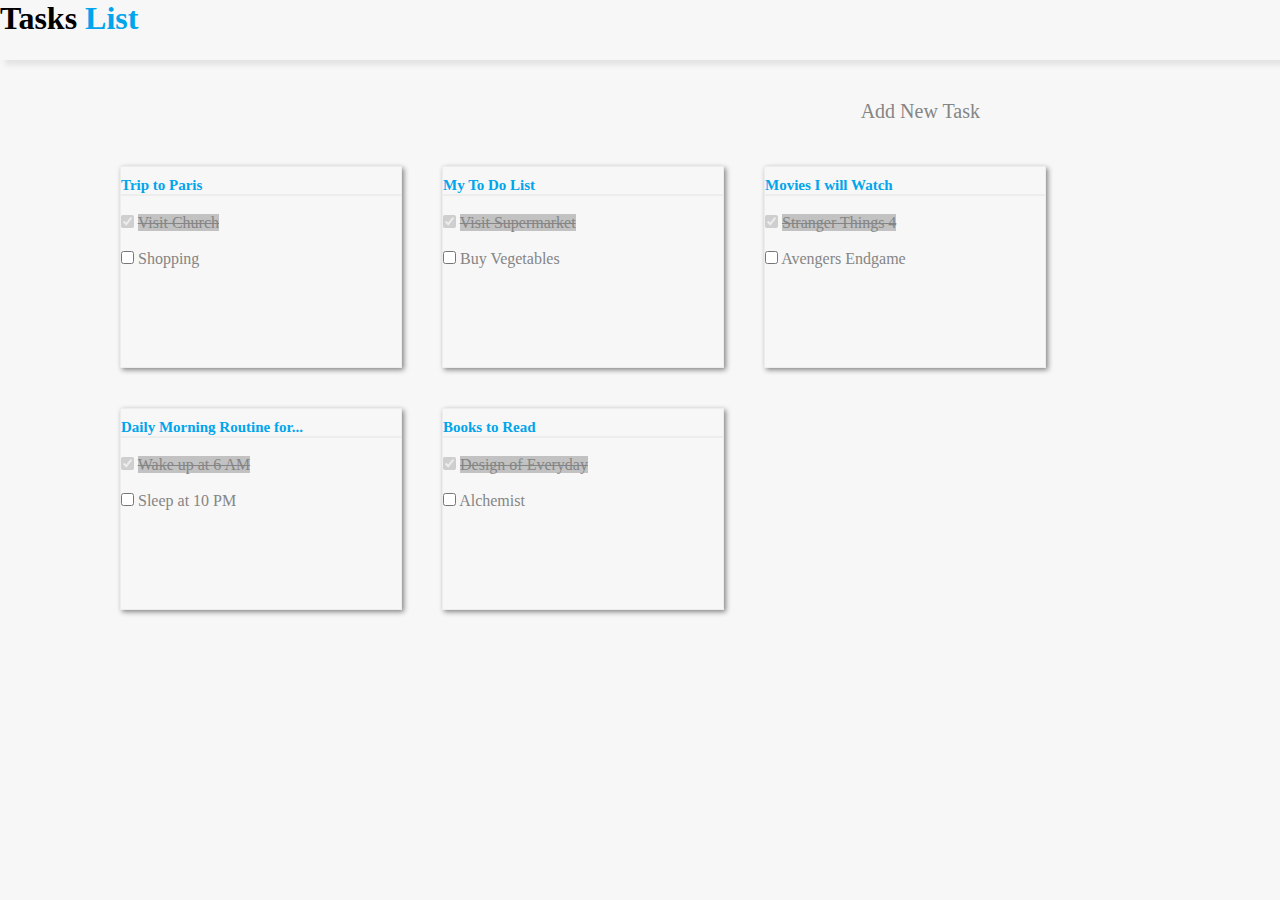
<file: index.html>
<!DOCTYPE html>
<html lang="en">
<head>
    <meta charset="UTF-8">
    <meta http-equiv="X-UA-Compatible" content="IE=edge">
    <meta name="viewport" content="width=device-width, initial-scale=1.0">
    <link rel="stylesheet" href="./style.css">
    <link rel="shortcut icon" href="./Adobe_XD_CC_icon.svg.png">
    <link rel="stylesheet" href="https://cdnjs.cloudflare.com/ajax/libs/font-awesome/6.4.0/css/all.min.css" integrity="sha512-iecdLmaskl7CVkqkXNQ/ZH/XLlvWZOJyj7Yy7tcenmpD1ypASozpmT/E0iPtmFIB46ZmdtAc9eNBvH0H/ZpiBw==" crossorigin="anonymous" referrerpolicy="no-referrer" />
    <title>Web View</title>
</head>
<body>
    <div class="parent-a">
    <h1>Tasks <span>List</span></h1>
    </div><br>
    <a href="./index1.html">
     <div class="parent">
        <i class="fa-solid fa-circle-plus plus"></i>
        <p>Add New Task</p>
    </div>
    </a><br>
    <div class="parent-1">
        <div class="child">
            <a href="./index2.html">
            <h2>Trip to Paris</h2></a><hr><br>
            <div class="form">
            <input type="checkbox" id="item-1" name="paris" checked disabled>
            <label class="chA" for="item-1">Visit Church</label><br><br>
            <input type="checkbox" id="item-2" name="paris">
            <label for="item-2">Shopping</label>
            </div>
        </div>
        <div class="child">
            <h2>My To Do List</h2><hr><br>
            <div class="form">
            <input type="checkbox" id="item-1" name="paris" checked disabled>
            <label class="chA" for="item-1">Visit Supermarket</label><br><br>
            <input type="checkbox" id="item-2" name="paris">
            <label for="item-2">Buy Vegetables</label>
            </div>
        </div>
        <div class="child">
            <h2>Movies I will Watch</h2><hr><br>
            <div class="form">
            <input type="checkbox" id="item-1" name="paris" checked disabled>
            <label class="chA" for="item-1">Stranger Things 4</label><br><br>
            <input type="checkbox" id="item-2" name="paris">
            <label for="item-2">Avengers Endgame</label>
            </div>
        </div>
        <div class="child">
            <h2>Daily Morning Routine for...</h2><hr><br>
            <div class="form">
            <input type="checkbox" id="item-1" name="paris" checked disabled>
            <label class="chA" for="item-1">Wake up at 6 AM</label><br><br>
            <input type="checkbox" id="item-2" name="paris">
            <label for="item-2">Sleep at 10 PM</label>
        </div>
        </div>
        <div class="child">
            <h2>Books to Read</h2><hr><br>
            <div class="form">
            <input type="checkbox" id="item-1" name="paris" checked disabled>
            <label class="chA" for="item-1">Design of Everyday</label><br><br>
            <input type="checkbox" id="item-2" name="paris">
            <label for="item-2">Alchemist</label>
            </div>
    
    </div>
    </div>
    
</body>
</html>
</file>
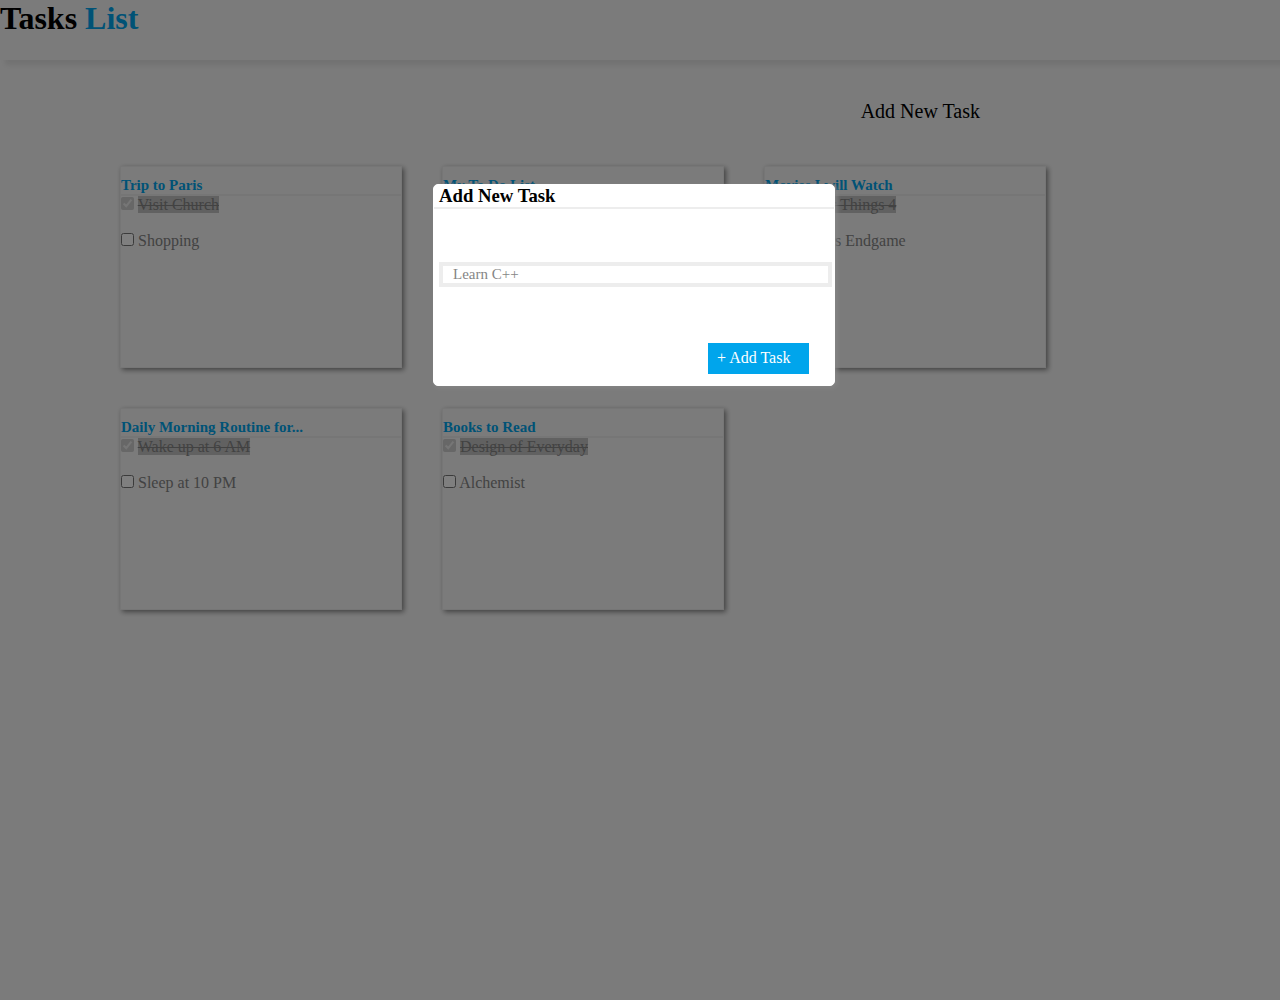
<file: index1.html>
<!DOCTYPE html>
<html lang="en">
<head>
    <meta charset="UTF-8">
    <meta http-equiv="X-UA-Compatible" content="IE=edge">
    <meta name="viewport" content="width=device-width, initial-scale=1.0">
    <link rel="stylesheet" href="./style.css">
    <link rel="shortcut icon" href="./Adobe_XD_CC_icon.svg.png">
    <link rel="stylesheet" href="https://cdnjs.cloudflare.com/ajax/libs/font-awesome/6.4.0/css/all.min.css" integrity="sha512-iecdLmaskl7CVkqkXNQ/ZH/XLlvWZOJyj7Yy7tcenmpD1ypASozpmT/E0iPtmFIB46ZmdtAc9eNBvH0H/ZpiBw==" crossorigin="anonymous" referrerpolicy="no-referrer" />
    
    <title>Web View</title>
</head>
<body>
    <div class="parent-a">
        <h1>Tasks <span>List</span></h1>
        </div><br>
        <div class="box">
        <div class="parent">
            <a href="./index1.html">
            <i class="fa-solid fa-circle-plus plus"></i></a>
            <div>Add New Task</div>
        </div><br>
        <div class="parent-1">
            <div class="child">
                <h2>Trip to Paris</h2><hr>
                <div class="form">
                <input type="checkbox" id="item-1" name="paris" checked disabled>
                <label class="chA" for="item-1">Visit Church</label><br><br>
                <input type="checkbox" id="item-2" name="paris">
                <label for="item-2">Shopping</label>
                </div>
            </div>
            <div class="child">
                <h2>My To Do List</h2><hr>
                <div class="form">
                <input type="checkbox" id="item-1" name="paris" checked disabled>
                <label class="chA" for="item-1">Visit Supermarket</label><br><br>
                <input type="checkbox" id="item-2" name="paris">
                <label for="item-2">Buy Vegetables</label>
                </div>
            </div>
            <div class="child">
                <h2>Movies I will Watch</h2><hr>
                <div class="form">
                <input type="checkbox" id="item-1" name="paris" checked disabled>
                <label class="chA" for="item-1">Stranger Things 4</label><br><br>
                <input type="checkbox" id="item-2" name="paris">
                <label for="item-2">Avengers Endgame</label>
            </div>
            </div>
            <div class="child">
                <h2>Daily Morning Routine for...</h2><hr>
                <div class="form">
                <input type="checkbox" id="item-1" name="paris" checked disabled>
                <label class="chA" for="item-1">Wake up at 6 AM</label><br><br>
                <input type="checkbox" id="item-2" name="paris">
                <label for="item-2">Sleep at 10 PM</label>
                </div>
            </div>
            <div class="child">
                <h2>Books to Read</h2><hr>
                <div class="form">
                <input type="checkbox" id="item-1" name="paris" checked disabled>
                <label class="chA" for="item-1">Design of Everyday</label><br><br>
                <input type="checkbox" id="item-2" name="paris">
                <label for="item-2">Alchemist</label>
                </div>
            </div>
        </div>
        </div>
        <div class="item-opa">

       </div>
    <div class="parent-2">
     <div class="child1">
        <h3>Add New Task</h3>
         <a href="./index.html"><i class="fa-solid fa-xmark cross"></i></a>
     </div><hr>
        <div class="child2">
            <p>Learn C++</p>
        </div>
    <div class="parent-3">
        <span>+ Add Task</span>
        </div>
    </div>
</body>
</html>
</file>
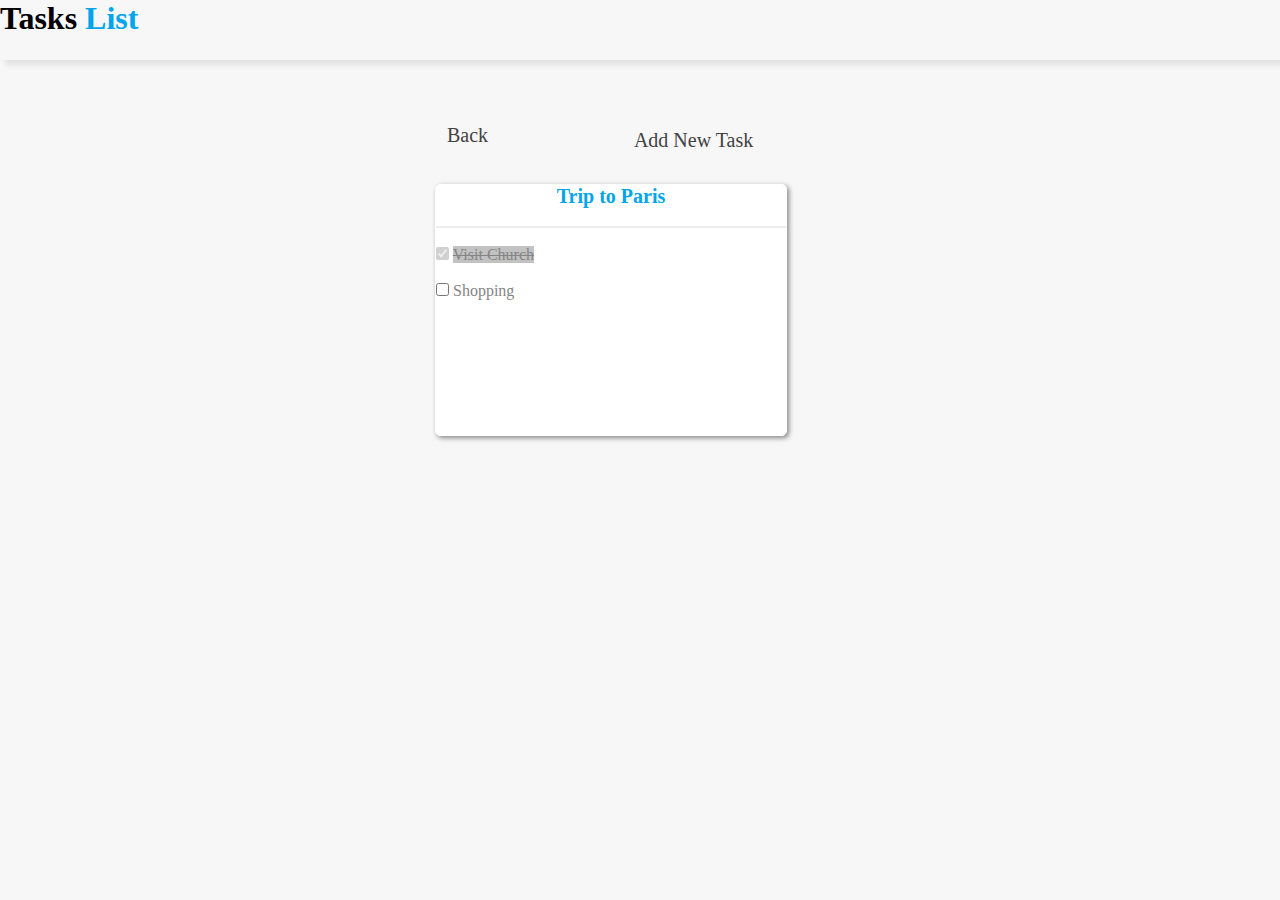
<file: index2.html>
<!DOCTYPE html>
<html lang="en">
<head>
    <meta charset="UTF-8">
    <meta http-equiv="X-UA-Compatible" content="IE=edge">
    <meta name="viewport" content="width=device-width, initial-scale=1.0">
    <link rel="stylesheet" href="./style.css">
    <link rel="shortcut icon" href="./Adobe_XD_CC_icon.svg.png">
    <link rel="stylesheet" href="https://cdnjs.cloudflare.com/ajax/libs/font-awesome/6.4.0/css/all.min.css" integrity="sha512-iecdLmaskl7CVkqkXNQ/ZH/XLlvWZOJyj7Yy7tcenmpD1ypASozpmT/E0iPtmFIB46ZmdtAc9eNBvH0H/ZpiBw==" crossorigin="anonymous" referrerpolicy="no-referrer" />
    <title>Web View</title>

</head>
<body>
    <div class="parent-a">
        <h1>Tasks <span>List</span></h1>
        </div><br>

    <div class="parent-b">
        <a href="./index.html">
        <div class="content">
        <i class="fa-sharp fa-solid fa-circle-arrow-left back"></i>
        Back</div>
        </a>
       <div class="content">
       <a href="./index3.html">
       <i class="fa-solid fa-circle-plus plus"></i>
        <span>Add New Task</span>
    </div>
    </div></a>
    <div class="child9 child3">
        <h4>Trip to Paris</h4><br><hr><br>
        <div class="form">
        <input type="checkbox" id="item-1" name="paris" checked disabled>
        <label class="chA" for="item-1">Visit Church</label><br><br>
        <input type="checkbox" id="item-2" name="paris">
        <label for="item-2">Shopping</label>
        </div>
    </div>
</body>
</html>
</file>
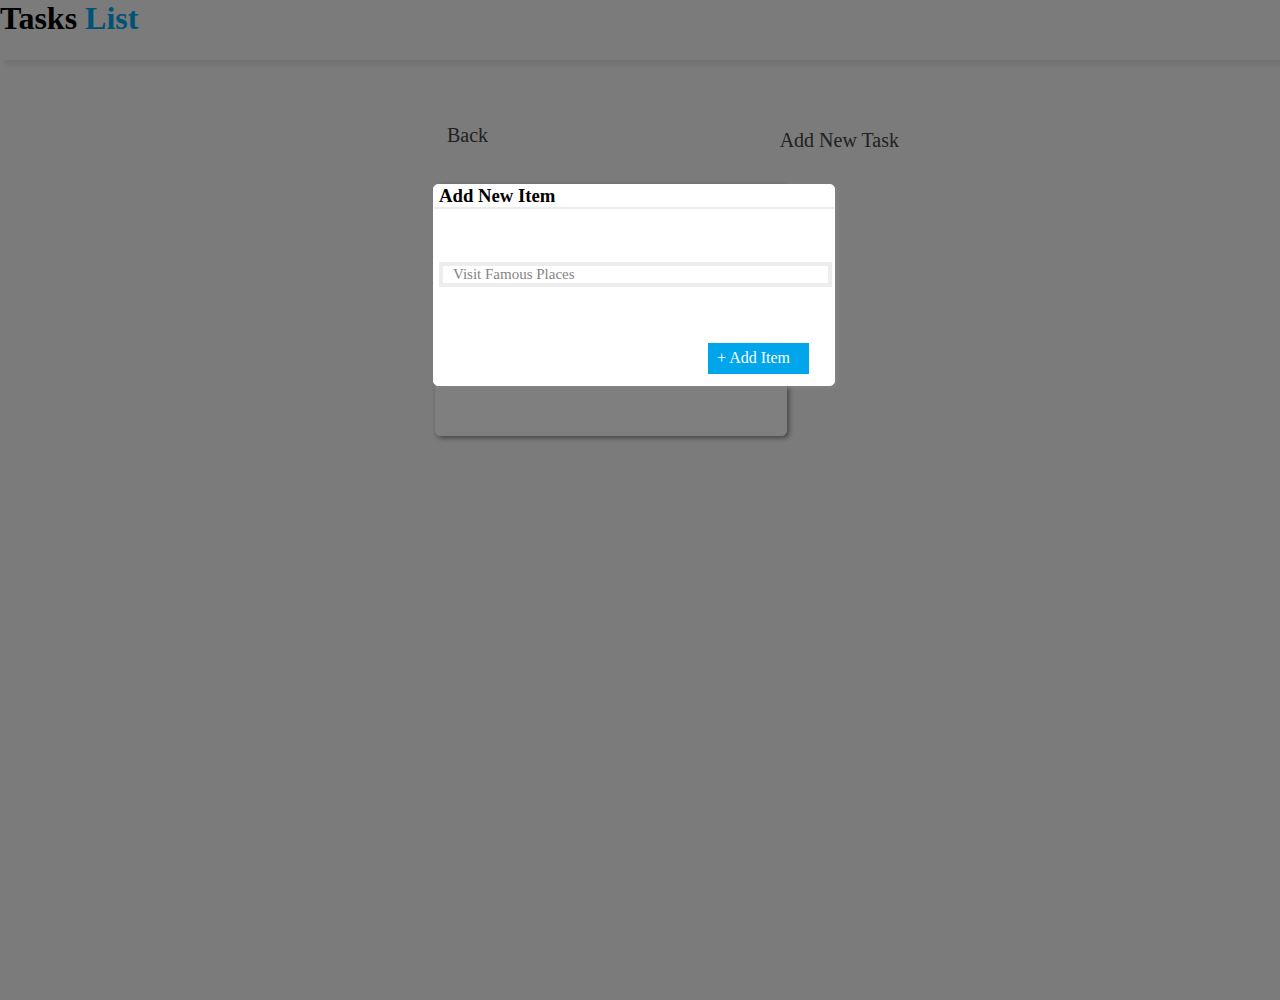
<file: index3.html>
<!DOCTYPE html>
<html lang="en">
<head>
    <meta charset="UTF-8">
    <meta http-equiv="X-UA-Compatible" content="IE=edge">
    <meta name="viewport" content="width=device-width, initial-scale=1.0">
    <link rel="stylesheet" href="./style.css">
    <link rel="shortcut icon" href="./Adobe_XD_CC_icon.svg.png">
    <link rel="stylesheet" href="https://cdnjs.cloudflare.com/ajax/libs/font-awesome/6.4.0/css/all.min.css" integrity="sha512-iecdLmaskl7CVkqkXNQ/ZH/XLlvWZOJyj7Yy7tcenmpD1ypASozpmT/E0iPtmFIB46ZmdtAc9eNBvH0H/ZpiBw==" crossorigin="anonymous" referrerpolicy="no-referrer" />
    <title>Web View</title>
</head>
<body>
    <div class="parent-a">
        <h1>Tasks <span>List</span></h1>
        </div><br>

    <div class="parent-b">
        <div class="content">
        <a href="./index3.html"><i class="fa-sharp fa-solid fa-circle-arrow-left back"></i></a>
        Back</div>
       <div class="content">
        <i class="fa-solid fa-circle-plus plus"></i>
        Add New Task</div>
    </div>
    <div class="child9 child3">
        <h4>Trip to Paris</h4><br><hr><br>
        <input type="checkbox" id="item-1" name="paris" checked disabled>
        <label class="chA" for="item-1">Visit Church</label><br><br>
        <input type="checkbox" id="item-2" name="paris">
        <label for="item-2">Shopping</label>
    </div>
    <div class="item-opa">
            
    </div>
    <div class="parent-2">
        <div class="child1">
           <h3>Add New Item</h3>
           <a href="./index2.html">
        <i class="fa-solid fa-xmark cross"></i></a>
        </div><hr>
           <div class="child2">
               <p>Visit Famous Places</p>
           </div>
       <div class="parent-3">
           <span>+ Add Item</span>
           </div>
       </div> 
</body>
</html>
</file>
<file: style.css>
*{
    margin: 0;
    padding: 0;
}
 body{ 
    background-color: #F7F7F7;
 }
 a{
    text-decoration: none;
 }
.parent-a{
    height: 60px;
    background-color:#F7F7F7;
    box-shadow: 5px 5px 5px #7B7B7B29;
    
}
h1{
    color: black;
}
.parent-a span{
    color: #00A5EC;
}
 hr{ 
     border: 1px solid #EDEDED; 
 } 
.parent{
    display: flex;
    justify-content:flex-end;
    position: absolute;
    top: 100px;
    right: 200px;
    width: 100%;
    margin-right: 100px;
    font-size: 20px;
    gap: 10px;
}
h2{
    font-size: 15px;
    color: #00A5EC;
    padding-top: 10px;
}
.plus{
    color:#00A5EC;
    font-size: 30px;
 }
 p{
    color: #858585;
    padding-left: 10px;
 }
 .content{
    color: #424242;
    font-size: 20px;
}
.parent-1{
    display: flex;
    justify-content:flex-start;
    flex-wrap: wrap;
    width: 90%;
    background-color: #F7F7F7;
    margin-left: 100px;
    margin-top: 50px;
    
}
.child{

    border: 1px solid#EDEDED;
    box-shadow: 2px 2px 5px #858585;
    width: 280px;
    height: 200px;
    margin: 20px;
}
.chA{
    text-decoration: line-through;
    background-color:#C2C2C2 ;
}
.form{
    color:#858585;
}

.parent-2{
    width: 400px;
    height: 200px;
    border: 1px solid #FFFFFF;
    box-shadow: 2px 2px 5px #858585;
    border-radius: 5px;
    background-color:#FFFFFF ;
    position: absolute;
    top: 184px;
    left: 433px;
}
.child1{
    width: 400px;
    display: flex;
    justify-content: space-between;
    
}
.cross{
    font-size: 25px;
     color: #424242;
}
h3{
    margin-left: 5px;
}
.child2{
    width: 385px;
    border: 4px solid #EDEDED;
    margin-top: 53px;
    margin-left: 5px;
    font-size: 15px;
    color: #858585;
}
.parent-3{
    position: relative;
    left: 274px;
    top: 56px;
    color: black;
    background-color: #00A5EC;
    width: 92px;
    padding-top: 6px;
    padding-left: 9px;
    height: 25px;
    color: white;
}
.item-opa{
    width: 100%;
    height: 1000px;
    background-color: black;
    opacity: 50%;
    position: absolute;
    top: 0;
    bottom: 0;
}
.child8{
      background-color: #00A5EC;
}
.plus2{
    background-color: #00A5EC;
}
.parent-4{
    display: flex;
    justify-content: center;
}
 .back{
    color: #424242; 
 } 
 .parent-b{
    width: 452px;
    height: 280px;
    position: absolute;
    left: 447px;
    top: 120px;
    display: flex;
    justify-content: space-between
} 
.parent-b span{
    color: #424242;
}
.child3{
    width: 350px;
    height: 250px;
    border: 1px solid #FFFFFF;
    border-radius: 5px;
    background-color:#FFFFFF ;
    position: absolute;
    top: 184px;
    left: 435px;
    box-shadow: 2px 2px 5px #858585;
}
h4{
    font-size: 20px;
    text-align: center;
    color: #00A5EC;
}
.back{
    font-size: 25px;
}
</file>
